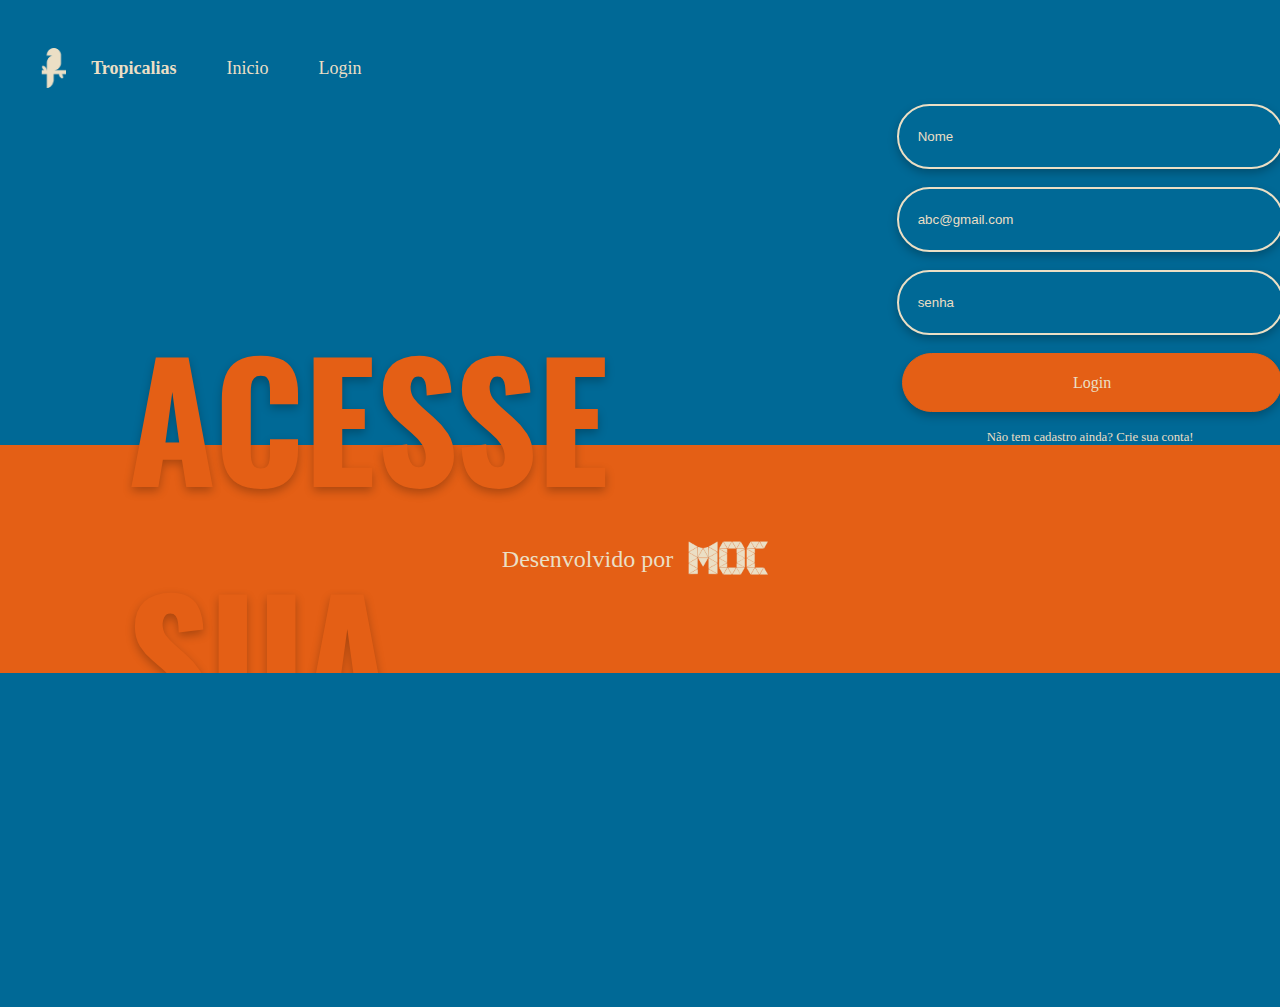
<file: TropicaliasServer/ServidorTropicalias/NovoTropicaliasServlet/target/NovoTropicaliasServlet-1.0-SNAPSHOT/CriarConta.html>
<!DOCTYPE html>
<html lang="pt-br">
<head>
    <meta charset="UTF-8">
    <meta name="viewport" content="width=device-width, initial-scale=1.0">
    <link rel="stylesheet" href="CriarConta.css">
    <link rel="preconnect" href="https://fonts.googleapis.com">
    <link rel="preconnect" href="https://fonts.gstatic.com" crossorigin>
    <link href="https://fonts.googleapis.com/css2?family=Oswald&display=swap" rel="stylesheet">
    <title>Navegação Tropicalias</title>
</head>
<body>

    <div class="navbar">
        <ul>
            <img src="Araci%20(1).png" alt="">
            <li class="lado">Tropicalias</li>
            <li><a href="tropicalias.html">Inicio</a></li>
            <li><a href="CriarConta.html">Login</a></li>
        </ul>
    </div>  
    
    <div class="main">

        <div class="conjunto">
            <h2 id="cima">ACESSE <BR>SUA CONTA</h2>
            <!-- <h2 id="debaixo">SUA CONTA!</h2> -->
        </div>
    
        <section class="criar">
            <form action="conta">
                <input type="text" name="name" id="name" required placeholder="Nome">
                <br>
                <input type="email" name="email" id="email" placeholder="abc@gmail.com" required>
                <br>
                <input type="password" name="senha" id="senha" placeholder="senha" required>
                <br>
                <button type="submit">Login</button>
                <br>
                <a href="CriarConta.html">Não tem cadastro ainda? Crie sua conta!</a>
            </form>
        </section>
        
    </div>

    <div class="laranja">
        <p>Desenvolvido por</p>
        <img src="mocBrancaSemFUndo.png" alt="">
    </div>

</body>
</html>
</file>
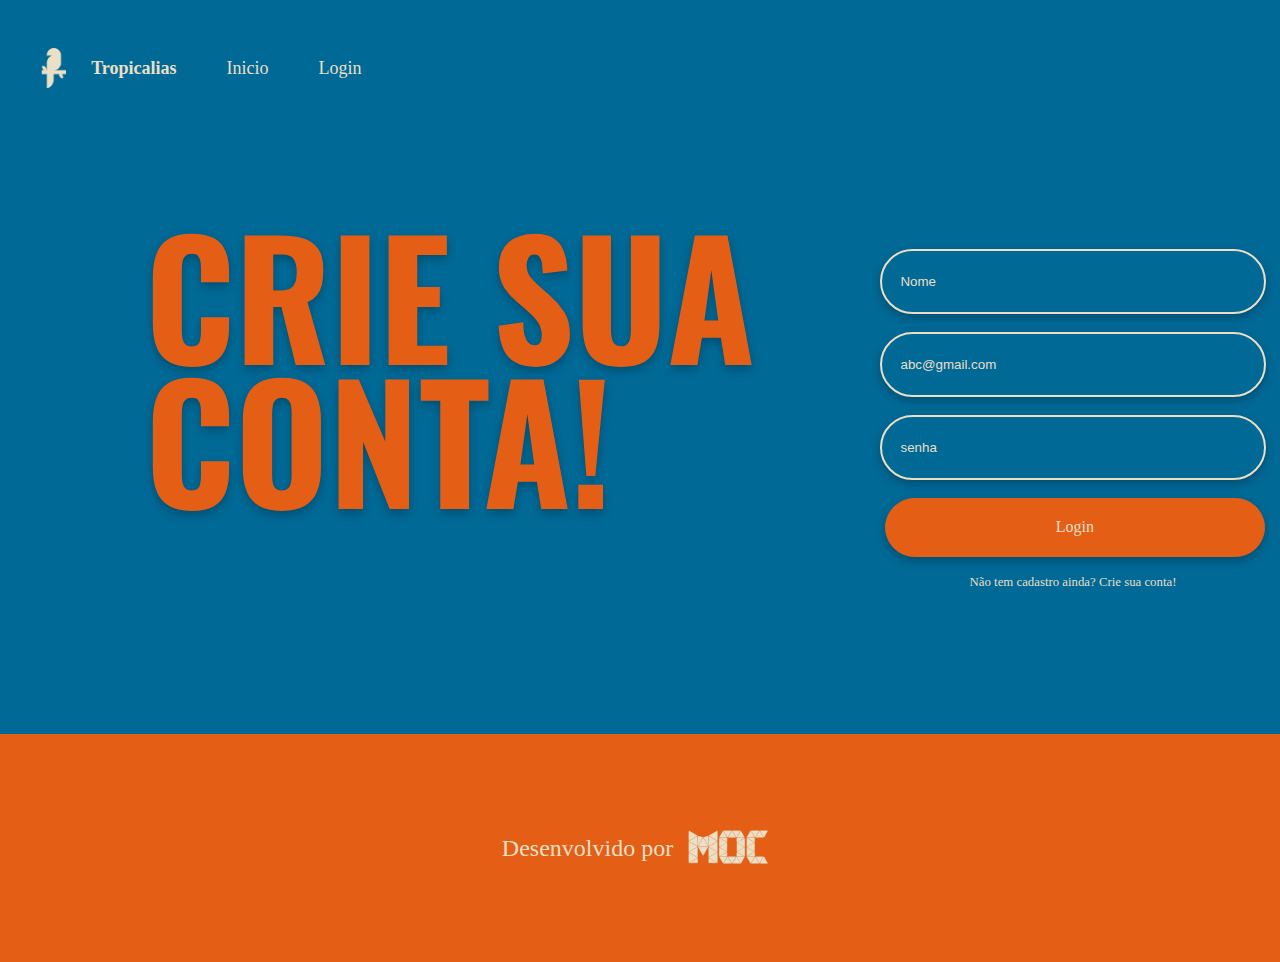
<file: TropicaliasServer/ServidorTropicalias/NovoTropicaliasServlet/target/NovoTropicaliasServlet-1.0-SNAPSHOT/CriarContanormal.html>
<!DOCTYPE html>
<html lang="pt-br">
<head>
    <meta charset="UTF-8">
    <meta name="viewport" content="width=device-width, initial-scale=1.0">
    <link rel="stylesheet" href="CriarContanormal.css">
    <link rel="preconnect" href="https://fonts.googleapis.com">
    <link rel="preconnect" href="https://fonts.gstatic.com" crossorigin>
    <link href="https://fonts.googleapis.com/css2?family=Oswald&display=swap" rel="stylesheet">
    <title>Navegação Tropicalias</title>
</head>
<body>

    <div class="navbar">
        <ul>
            <img src="Araci (1).png" alt="">
            <li class="lado">Tropicalias</li>
            <li><a href="tropicalias.html">Inicio</a></li>
            <li><a href="CriarConta.html">Login</a></li>
        </ul>
    </div>  
    
    <div class="main">

        <div class="conjunto">
            <h2 id="cima">CRIE SUA</h2>
            <h2 id="debaixo">CONTA!</h2>
        </div>
    
        <section class="criar">
            <form action="conta">
                <input type="text" name="name" id="name" required placeholder="Nome">
                <br>
                <input type="email" name="email" id="email" placeholder="abc@gmail.com" required>
                <br>
                <input type="password" name="senha" id="senha" placeholder="senha" required>
                <br>
                <button type="submit">Login</button>
                <br>
                <a href="CriarConta.html">Não tem cadastro ainda? Crie sua conta!</a>
            </form>
        </section>
        
    </div>

    <div class="laranja">
        <p>Desenvolvido por</p>
        <img src="mocBrancaSemFUndo.png" alt="">
    </div>

</body>
</html>
</file>
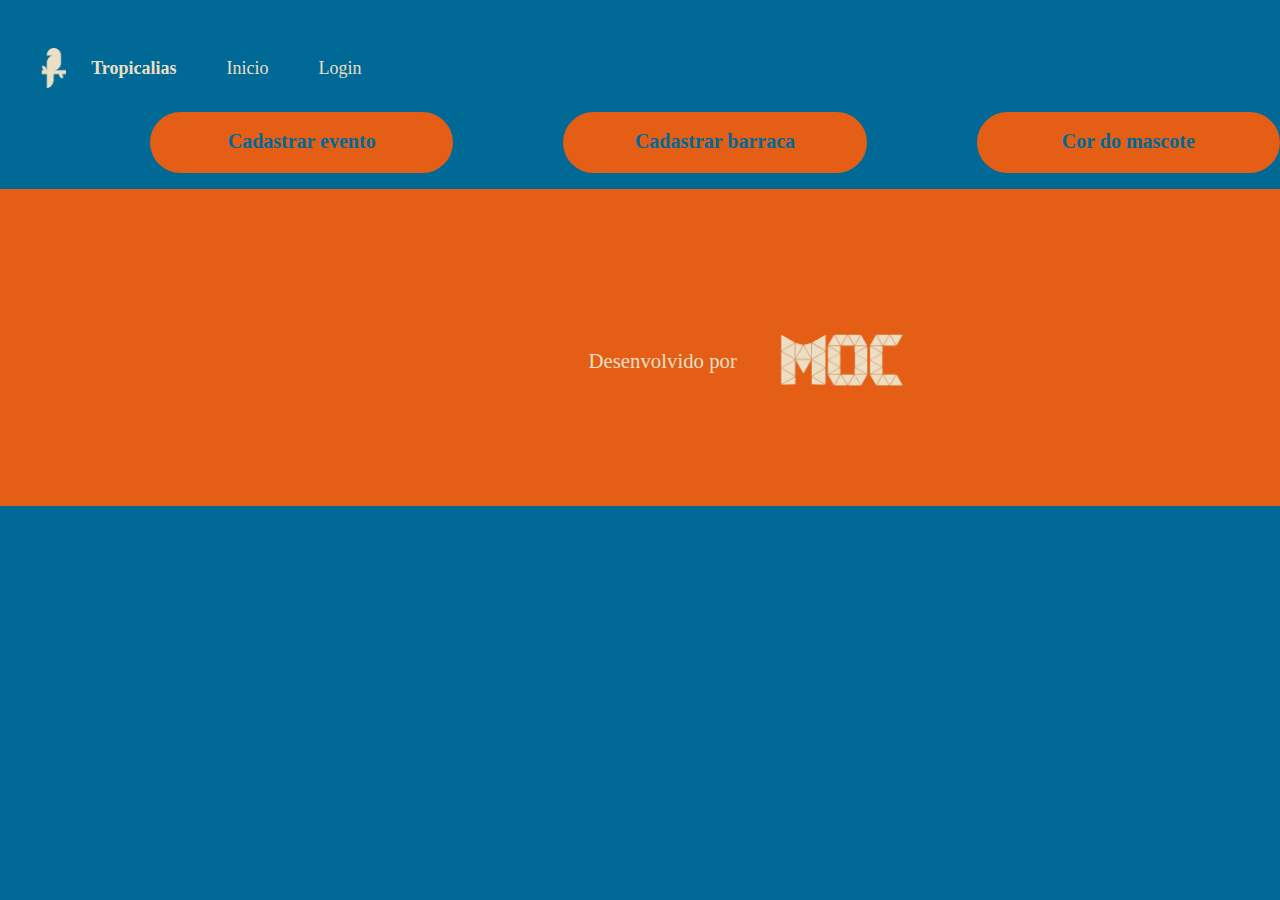
<file: TropicaliasServer/ServidorTropicalias/NovoTropicaliasServlet/target/NovoTropicaliasServlet-1.0-SNAPSHOT/telasadm.html>
<!DOCTYPE html>
<html lang="pt-br">
<head>
    <meta charset="UTF-8">
    <meta name="viewport" content="width=device-width, initial-scale=1.0">
    <link rel="stylesheet" href="telasadm.css">
    
    <link rel="preconnect" href="https://fonts.googleapis.com">
    <link rel="preconnect" href="https://fonts.gstatic.com" crossorigin>
    <link href="https://fonts.googleapis.com/css2?family=Oswald&display=swap" rel="stylesheet">

    <title>Telas de Administrador</title>
</head>
<body>

    <div class="navbar">
        <ul>
            <img src="Araci (1).png" alt="">
            <li class="lado">Tropicalias</li>
            <li><a href="tropicalias.html">Inicio</a></li>
            <li><a href="CriarConta.html">Login</a></li>
        </ul>
    </div>  
    
    <div class="menu">
        <ul>
            <li><a href="#tabEvento">Cadastrar evento</a></li>
            <li><a href="#tabBarraca">Cadastrar barraca</a></li>
            <li><a href="#tabMascote">Cor do mascote</a></li>
        </ul>
    </div>

    <div id="tabEvento">
        <div class="titulo">
            <h1 id="cima">CADASTRAR</h1>
            <h1>EVENTO</h1>
        </div>
        <section class="cadastrar">
            <form action="evento">
                <input type="date" name="dataini" id="dataini" placeholder="Data de início" required>
                <input type="date" name="datafim" id="datafim" placeholder="Data de término" required>
                <input type="text" name="nome" id="nome" placeholder="Nome" required>
                <input type="text" name="local" id="local" placeholder="Local" required>
                <input type="text" name="preco" id="preco" placeholder="Preço" required>
                <button type="submit">Cadastrar</button>
            </form>
        </section>
    </div>
   
    <div id="tabBarraca">
        <div class="titulo">
            <h1 id="cima">CADASTRAR</h1>
            <h1>BARRACA</h1>
        </div>
        <section class="cadastrar">
            <form action="barraca">
                <input type="date" name="dataini" id="dataini" placeholder="Data de início" required>
                <input type="date" name="datafim" id="datafim" placeholder="Data de término" required>
                <input type="text" name="nome" id="nome" placeholder="Nome" required>
                <input type="text" name="local" id="local" placeholder="Local" required>
                <input type="text" name="preco" id="preco" placeholder="Preço" required>
                <button type="submit">Cadastrar</button>
            </form>
        </section>
    </div>
   
    <div id="tabMascote">
        <div class="titulo">
            <h1 id="cima">COR DO</h1>
            <h1>MASCOTE</h1>
        </div>
        <section class="cor">
            <form action="mascote">
                <input type="date" name="dataini" id="dataini" placeholder="Data de início" required>
                <input type="date" name="datafim" id="datafim" placeholder="Data de término" required>
                <input type="text" name="nome" id="nome" placeholder="Nome" required>
                <input type="text" name="local" id="local" placeholder="Local" required>
                <input type="text" name="preco" id="preco" placeholder="Preço" required>
                <button type="submit">Cadastrar</button>
            </form>
        </section>
    </div>

    <main class="container1">
        <footer class="display1">
            <p>Desenvolvido por</p>
            <img src="mocBrancaSemFUndo.png" alt="img6" width="10%">
        </footer>
    </main>
    
</body>
</html>
</file>
<file: TropicaliasServer/ServidorTropicalias/NovoTropicaliasServlet/target/NovoTropicaliasServlet-1.0-SNAPSHOT/CriarConta.css>
body {
    margin: 0;
    padding: 0;
    background-color: #006996;
}

body, html {
    overflow-x: hidden;
}

li{
    margin-left: 50px;
    cursor: pointer;
}

.lado{
    margin: 0;
    font-weight: bold;
}

.navbar ul {
    list-style: none; 
    display: flex;
    align-items: center; 
}
.navbar{
    padding-top: 2.5%;
}

.navbar li {
    color: #EBDFC5;
    font-size: 18px;
    font-family: Montserrat;
    word-wrap: break-word
}

.navbar li:hover{
    transition: 0.5s ease;
    color: #E45F15;
}

.navbar img {
    height: 40px; 
    margin-right: 2%;
}

a{
    color: #EBDFC5;
    text-decoration: none;
}

a:hover{
    transition: 0.5s ease;
    color: #E45F15;
}

h2 {
    height: 1rem;
    font-size: 10rem;
    margin: 8rem;
    font-family: Oswald;
    color: #E45F15;
    text-shadow: 0px 4px 10px rgba(0, 0, 0, 0.25);
}

input{
    border-radius: 2.3125rem;
    border: 2px solid #EBDFC5;
    box-shadow: 0px 4px 10px 0px rgba(0, 0, 0, 0.25);
    width: 22.625rem;
    height: 3.6875rem;
    padding-left: 5%;
    background-color: #006996;
}

::placeholder {
    color: #EBDFC5;
}

button {
    background-color: #E45F15;
    width: 23.725rem;
    height: 3.6875rem;
    border-radius: 2.3125rem;
    border: 1px solid #E45F15;
    background: var(--Laranja, #E45F15);
    box-shadow: 0px 4px 10px 0px rgba(0, 0, 0, 0.25);
    color: #EBDFC5;
    text-align: center;
    font-family: Montserrat;
    font-size: 1rem;
    font-style: normal;
    line-height: normal;
    margin-left: 1%; 
}

section p {
    color: #EBDFC5;
    font-family: Montserrat;
    font-size: 0.9375rem;
}

.laranja {
    background-color: #E45F15;
    padding-bottom: 5%;
    padding-top: 5%;
    display: flex;
    justify-content: center;
    align-items: center;
}

.laranja p {
    color: #EBDFC5;
    font-family: Montserrat;
    font-size: 1.5rem;
}

.laranja img {
    width: 100px;
    height: 100px;
    margin-left: 5px;
}

button:hover{
    cursor: pointer;
    transition: 0.5s ease;
    background-color: #da743d;
}

form {
    display: flex;
    flex-direction: column;
    align-items: center;
    font-family: Montserrat;
    margin: 0;
}

form a {
    color: #EBDFC5;
    text-decoration: none;
    font-size: 0.8rem;
}

a:hover{
    transition: 0.5s ease;
    color: #E45F15;
}

.main {
    display: flex;
    justify-content: center;
    align-items: center;
}

#cima {
    margin-top: 70px;
    margin-bottom: 12px;
}

#debaixo {
    margin-bottom: 400px;
}

@media screen and (max-width: 800px) {
    .display1{
        grid-template-columns: none;
        grid-template-rows: 1fr 1fr;
        display: inline;
    }
    .conjunto h2{
        font-size: 400%;
        /* padding-top: 5%; */
        /* padding-bottom: 10%; */
        padding-left: 10%;
    }
    input{
        width: 15rem;
        height: 50px;
    }
    button{
        width: 15rem;
        height: 50px;
    }
    .criar{
        display: flex;
        flex-direction: column;
        align-items: center;
        justify-content: center;
       
    }
    .criar p{
        margin: 25px 0px 0px 0px;
        font-size: 90%;
        text-align: center;
    }
    .container2 img{
        width: 20%;
    }
    .container2{
        grid-template-columns: none;    
    }
    .container2 p{
        margin-left: 6%;
    }
    .container2 img{
        margin-left: 45%;
        margin-bottom: 25%;
    }
}
</file>
<file: TropicaliasServer/ServidorTropicalias/NovoTropicaliasServlet/target/NovoTropicaliasServlet-1.0-SNAPSHOT/CriarContanormal.css>
body {
    margin: 0;
    padding: 0;
    background-color: #006996;
}

body, html {
    overflow-x: hidden;
}

li{
    margin-left: 50px;
    cursor: pointer;
}

.lado{
    margin: 0;
    font-weight: bold;
}

.navbar ul {
    list-style: none; 
    display: flex;
    align-items: center; 
}
.navbar{
    padding-top: 2.5%;
}

.navbar li {
    color: #EBDFC5;
    font-size: 18px;
    font-family: Montserrat;
    word-wrap: break-word
}

.navbar li:hover{
    transition: 0.5s ease;
    color: #E45F15;
}

.navbar img {
    height: 40px; 
    margin-right: 2%;
}

a{
    color: #EBDFC5;
    text-decoration: none;
}

a:hover{
    transition: 0.5s ease;
    color: #E45F15;
}

h2 {
    height: 1rem;
    font-size: 10rem;
    margin: 8rem;
    font-family: Oswald;
    color: #E45F15;
    text-shadow: 0px 4px 10px rgba(0, 0, 0, 0.25);
}

input{
    border-radius: 2.3125rem;
    border: 2px solid #EBDFC5;
    box-shadow: 0px 4px 10px 0px rgba(0, 0, 0, 0.25);
    width: 22.625rem;
    height: 3.6875rem;
    padding-left: 5%;
    background-color: #006996;
}

::placeholder {
    color: #EBDFC5;
}

button {
    background-color: #E45F15;
    width: 23.725rem;
    height: 3.6875rem;
    border-radius: 2.3125rem;
    border: 1px solid #E45F15;
    background: var(--Laranja, #E45F15);
    box-shadow: 0px 4px 10px 0px rgba(0, 0, 0, 0.25);
    color: #EBDFC5;
    text-align: center;
    font-family: Montserrat;
    font-size: 1rem;
    font-style: normal;
    line-height: normal;
    margin-left: 1%; 
}

section p {
    color: #EBDFC5;
    font-family: Montserrat;
    font-size: 0.9375rem;
}

.laranja {
    background-color: #E45F15;
    padding-bottom: 5%;
    padding-top: 5%;
    display: flex;
    justify-content: center;
    align-items: center;
}

.laranja p {
    color: #EBDFC5;
    font-family: Montserrat;
    font-size: 1.5rem;
}

.laranja img {
    width: 100px;
    height: 100px;
    margin-left: 5px;
}

button:hover{
    cursor: pointer;
    transition: 0.5s ease;
    background-color: #da743d;
}

form {
    display: flex;
    flex-direction: column;
    align-items: center;
    font-family: Montserrat;
    margin: 0;
}

form a {
    color: #EBDFC5;
    text-decoration: none;
    font-size: 0.8rem;
}

a:hover{
    transition: 0.5s ease;
    color: #E45F15;
}

.main {
    display: flex;
    justify-content: center;
    align-items: center;
}

#cima {
    margin-top: 70px;
    margin-bottom: 12px;
}

#debaixo {
    margin-bottom: 400px;
}
</file>
<file: TropicaliasServer/ServidorTropicalias/NovoTropicaliasServlet/target/NovoTropicaliasServlet-1.0-SNAPSHOT/telasadm.css>
body {
    margin: 0;
    padding: 0;
    background-color: #006996;
}

body, html {
    overflow-x: hidden;
}

li{
    margin-left: 50px;
    cursor: pointer;
}

.lado{
    margin: 0;
    font-weight: bold;
}

.navbar ul {
    list-style: none; 
    display: flex;
    align-items: center; 
}

.navbar{
    padding-top: 2.5%;
}

.navbar li {
    color: #EBDFC5;
    font-size: 18px;
    font-family: Montserrat;
    word-wrap: break-word
}

.navbar li:hover{
    transition: 0.5s ease;
    color: #E45F15;
}

.navbar img {
    height: 40px; 
    margin-right: 2%;
}

.navbar a{
    color: #EBDFC5;
    text-decoration: none;
}

.navbar a:hover{
    transition: 0.5s ease;
    color: #E45F15;
}

.menu li {
    color: #EBDFC5;
    font-size: 20px;
    font-family: Montserrat;
    font-weight: 600;
    word-wrap: break-word;
    margin-left: 110px;
    margin-top: 8px;
    width: 326px;
    height: 43px;
    border-radius: 31px;
    background: var(--Laranja, #E45F15);
    text-align: center;
    padding-top: 18px;
}

.menu a {
    color: #006996;
    text-decoration: none;
    padding: 20px;
}

.menu ul {
    list-style: none; 
    display: flex;
    align-items: center;
}

h1 {
    font-size: 7rem;
    margin: 0;
    font-weight: 800;
    font-family: Oswald;
    color: #E45F15;
    text-shadow: 0px 4px 10px rgba(0, 0, 0, 0.25);
    margin-left: 15%;
}

#cima {
    margin-top: 60px;
    margin-bottom: -55px;
}

input {
    width: 450px;
    height: 70px;
    margin: 2px;
    border-radius: 30px;
    border: 2px solid #EBDFC5;
    box-shadow: 0px 4px 10px 0px rgba(0, 0, 0, 0.25);
    background-color: #006996;
}

::placeholder {
    color: #EBDFC5;
    opacity: 0.6;
    padding-left: 40px;
}

button {
    width: 450px;
    height: 70px;
    border-radius: 30px;
    background: var(--Laranja, #E45F15);
    color: #EBDFC5;
    text-align: center;
    font-family: Montserrat;
    font-size: 18px;
    font-weight: 700;
    margin-bottom: 70px;
}

form {
    display: flex;
    flex-direction: column;
    align-items: center;
    font-family: Montserrat;
    margin-top: 30px;
}

.titulo {
    width: 750px;
    height: 500px;
}

.container1 {
    width: 95.375rem;
    height: 19.8125rem;
    background: #E45F15;
}

.display1 p {
    color: #EBDFC5;
    text-align: center;
    font-family: Montserrat;
    font-size: 1.3rem;
    font-weight: 400;
    margin: auto;
    padding-top: 6rem;
    padding-left: 35rem;
}

.display1 {
    display: flex;
}

footer img {
    padding-right: 38rem;
    padding-top: 6rem;
}

#tabEvento {
    display: none;
}

#tabEvento:target {
    display: flex;
    justify-content: center;
    align-items: center;
}

#tabBarraca {
    display: none;
}

#tabBarraca:target {
    display: flex;
    justify-content: center;
    align-items: center;
}

#tabMascote {
    display: none;
}

#tabMascote:target {
    display: flex;
    justify-content: center;
    align-items: center;
}


@media screen and (max-width: 1060px) {
    .menu ul {
        display: inline;
    }

    #tabEvento:target {
        display: inline;
        justify-content: center;
        align-items: center;
    }

    #tabBarraca:target {
        display: inline;
        justify-content: center;
        align-items: center;
    }

    #tabMascote:target {
        display: inline;
        justify-content: center;
        align-items: center;
    }

    .titulo {
        height: 300px;
    }

    display1 {
        display: inline;
    }
}
</file>
